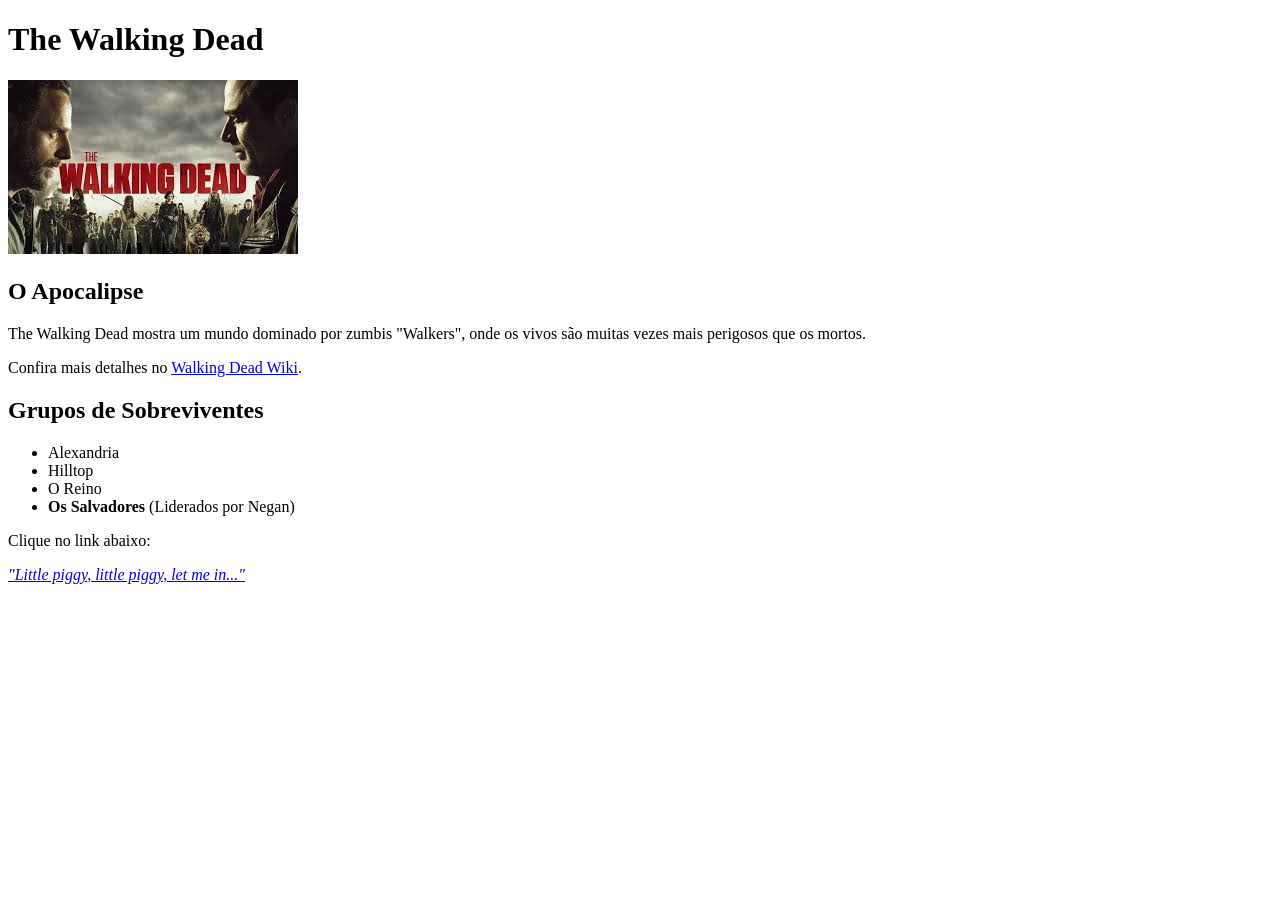
<file: index.html>
<!DOCTYPE html>
<html lang="pt-br">
<head>
    <meta charset="UTF-8">
    <meta name="viewport" content="width=device-width, initial-scale=1.0">
    <link rel="icon" type="image/png" href="img/logo.jpg">
    <title>The Walking Dead - Sobrevivência</title>
</head>
<body>

    <header>
        <h1>The Walking Dead</h1>
        <img src="img/personagens.jpg" alt="Personagens do The Walking Dead">
    </header>

    <main>
        <section id="sobre">
            <h2>O Apocalipse</h2>
            <p>The Walking Dead mostra um mundo dominado por zumbis "Walkers", onde os vivos são muitas vezes mais perigosos que os mortos.</p>
            
            <p>Confira mais detalhes no <a href="https://walkingdead-fandom-com.translate.goog/wiki/The_Walking_Dead_(TV_Series)?_x_tr_sl=en&_x_tr_tl=pt&_x_tr_hl=pt&_x_tr_pto=tc" target="_blank">Walking Dead Wiki</a>.</p>
        </section>

        <section id="grupos">
            <h2>Grupos de Sobreviventes</h2>
            <ul>
                <li>Alexandria</li>
                <li>Hilltop</li>
                <li>O Reino</li>
                <li><strong>Os Salvadores</strong> (Liderados por Negan)</li>
            </ul>
        </section>
    </main>

    <footer>
        <p>Clique no link abaixo:</p>
        <a href="segundapag.html"><em>"Little piggy, little piggy, let me in..."</em></a>
    </footer>

</body>
</html>
</file>
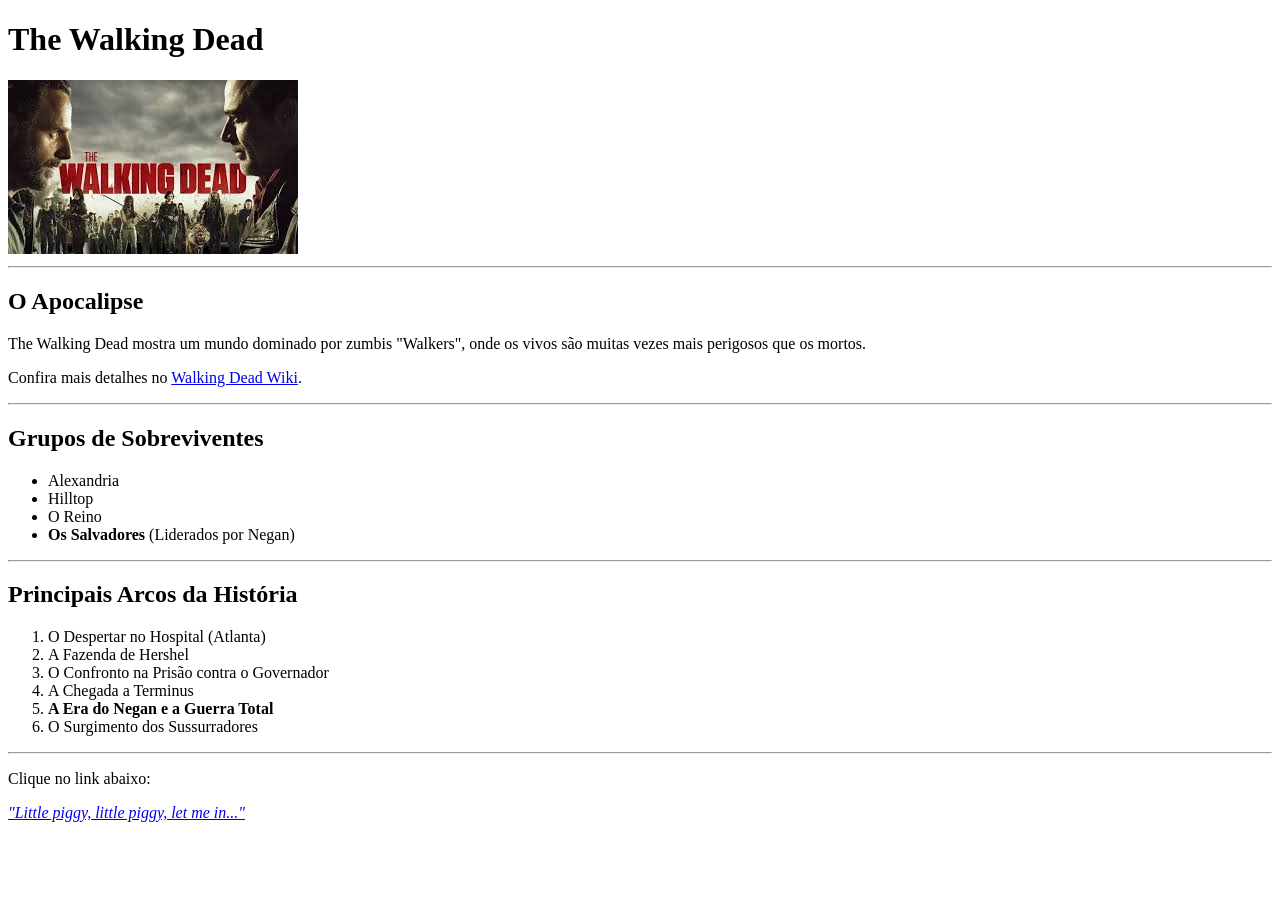
<file: ativ_01/index.html>
<!DOCTYPE html>
<html lang="pt-br">
<head>
    <meta charset="UTF-8">
    <meta name="viewport" content="width=device-width, initial-scale=1.0">
    <link rel="icon" type="image/png" href="img/logo.jpg">
    <title>The Walking Dead - Sobrevivência</title>
</head>
<body>

    <header>
        <h1>The Walking Dead</h1>
        <img src="img/personagens.jpg" alt="Personagens do The Walking Dead">
    </header>

    <hr>

    <main>
        <section id="sobre">
            <h2>O Apocalipse</h2>
            <p>The Walking Dead mostra um mundo dominado por zumbis "Walkers", onde os vivos são muitas vezes mais perigosos que os mortos.</p>
        
            <p>Confira mais detalhes no <a href="https://walkingdead-fandom-com.translate.goog/wiki/The_Walking_Dead_(TV_Series)?_x_tr_sl=en&_x_tr_tl=pt&_x_tr_hl=pt&_x_tr_pto=tc" target="_blank">Walking Dead Wiki</a>.</p>
        </section>

        <hr>

        <section id="grupos">
            <h2>Grupos de Sobreviventes</h2>
            <ul>
                <li>Alexandria</li>
                <li>Hilltop</li>
                <li>O Reino</li>
                <li><strong>Os Salvadores</strong> (Liderados por Negan)</li>
            </ul>
        </section>

        <hr>

        <section id="temporadas">
            <h2>Principais Arcos da História</h2>
            <ol>
                <li>O Despertar no Hospital (Atlanta)</li>
                <li>A Fazenda de Hershel</li>
                <li>O Confronto na Prisão contra o Governador</li>
                <li>A Chegada a Terminus</li>
                <li><strong>A Era do Negan e a Guerra Total</strong></li>
                <li>O Surgimento dos Sussurradores</li>
            </ol>
        </section>
    </main>

    <hr>

    <footer>
        <p>Clique no link abaixo:</p>
        <a href="segundapag.html"><em>"Little piggy, little piggy, let me in..."</em></a>
    </footer>

</body>
</html>
</file>
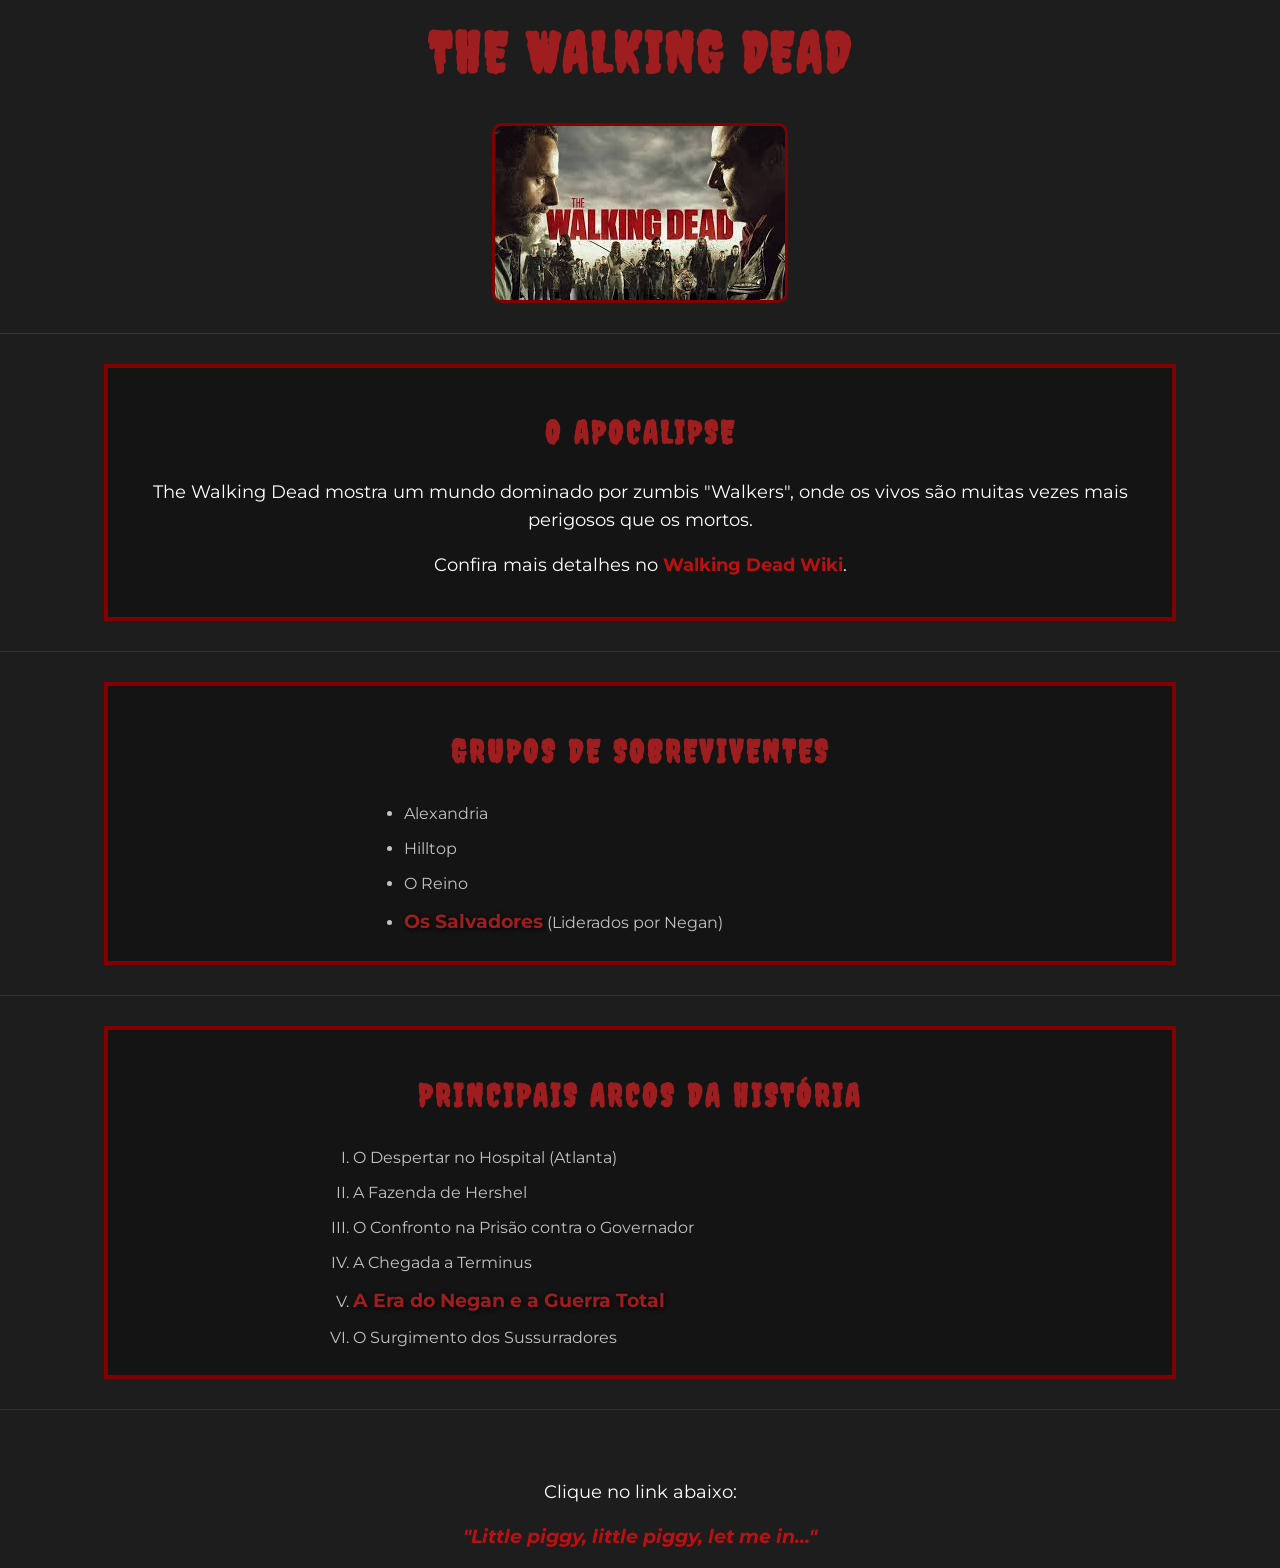
<file: ativ_02/index.html>
<!DOCTYPE html>
<html lang="pt-br">
<head>
    <meta charset="UTF-8">
    <meta name="viewport" content="width=device-width, initial-scale=1.0">
    <link rel="icon" type="image/png" href="img/logo.jpg">
    <link rel="stylesheet" href="style.css">
    <title>The Walking Dead - Sobrevivência</title>
</head>
<body>

    <header>
        <h1>The Walking Dead</h1>
        <img src="img/personagens.jpg" alt="Personagens do The Walking Dead">
    </header>

    <hr>

    <main>
        <section id="sobre">
            <h2>O Apocalipse</h2>
            <p>The Walking Dead mostra um mundo dominado por zumbis "Walkers", onde os vivos são muitas vezes mais perigosos que os mortos.</p>
        
            <p>Confira mais detalhes no <a href="https://walkingdead-fandom-com.translate.goog/wiki/The_Walking_Dead_(TV_Series)?_x_tr_sl=en&_x_tr_tl=pt&_x_tr_hl=pt&_x_tr_pto=tc" target="_blank">Walking Dead Wiki</a>.</p>
        </section>

        <hr>

        <section id="grupos">
            <h2>Grupos de Sobreviventes</h2>
            <ul>
                <li>Alexandria</li>
                <li>Hilltop</li>
                <li>O Reino</li>
                <li><strong class="alerta">Os Salvadores</strong> (Liderados por Negan)</li>
            </ul>
        </section>

        <hr>

        <section id="temporadas">
            <h2>Principais Arcos da História</h2>
            <ol>
                <li>O Despertar no Hospital (Atlanta)</li>
                <li>A Fazenda de Hershel</li>
                <li>O Confronto na Prisão contra o Governador</li>
                <li>A Chegada a Terminus</li>
                <li><strong class="alerta">A Era do Negan e a Guerra Total</strong></li>
                <li>O Surgimento dos Sussurradores</li>
            </ol>
        </section>
    </main>

    <hr>

    <footer>
        <p>Clique no link abaixo:</p>
        <a href="segundapag.html"><em>"Little piggy, little piggy, let me in..."</em></a>
    </footer>

</body>
</html>
</file>
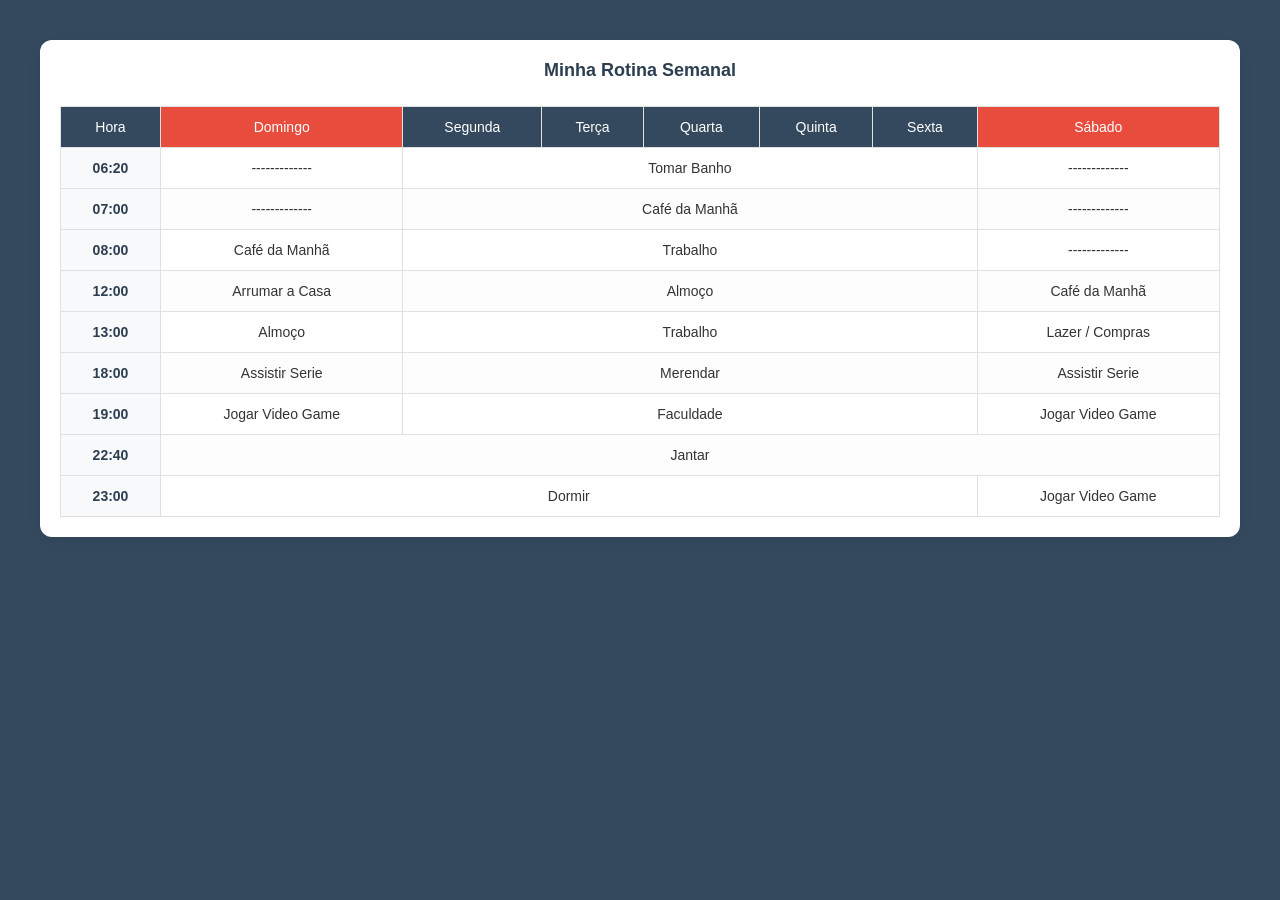
<file: ativ_04/index.html>
<!DOCTYPE html>
<html lang="pt-BR">
<head>
    <meta charset="UTF-8">
    <meta name="viewport" content="width=device-width, initial-scale=1.0">
    <title>Minha Rotina Semanal</title>
    <style>
        * {
            margin: 0;
            padding: 0;
            box-sizing: border-box;
            font-family: 'Segoe UI', Tahoma, Geneva, Verdana, sans-serif;
        }

        body {
            background-color: #34495e;
            padding: 40px 20px;
            color: #333;
        }

        .container {
            max-width: 1200px;
            margin: 0 auto;
            background: #ffffff;
            padding: 20px;
            border-radius: 12px;
            box-shadow: 0 4px 15px rgba(0, 0, 0, 0.05);
        }

        .title {
            text-align: center;
            margin-bottom: 25px;
            color: #2c3e50;
            font-weight: 600;
            font-size: large;
        }

        table {
            width: 100%;
            border-collapse: collapse;
            min-width: 800px;
        }

        th, td {
            border: 1px solid #e0e0e0;
            padding: 12px;
            text-align: center;
            font-size: 14px;
        }

        /* Estilo do Cabeçalho (Dias da Semana) */
        th {
            background-color: #34495e;
            color: white;
            font-weight: 500;
        }

        /* Destaque para o Domingo e Sábado no cabeçalho */
        th.fds {
            background-color: #e74c3c;
        }

        /* Estilo da Coluna de Horas (Esquerda) */
        td.hora {
            background-color: #f8f9fa;
            font-weight: bold;
            color: #2c3e50;
            width: 100px;
        }

        /* Linhas alternadas para facilitar a leitura */
        tr:nth-child(even) td:not(.hora) {
            background-color: #fdfdfd;
        }

        /* Efeito de passar o mouse por cima */
        tr:hover td:not(.hora) {
            background-color: #f1f2f6;
            cursor: pointer;
        }
    </style>
</head>
<body>

<div class="container">
    <div class="title">
        <caption>Minha Rotina Semanal</caption>
    </div>
    
    
    <div class="table-wrapper">
        <table>
            <thead>
                <tr>
                    <th>Hora</th>
                    <th class="fds">Domingo</th>
                    <th>Segunda</th>
                    <th>Terça</th>
                    <th>Quarta</th>
                    <th>Quinta</th>
                    <th>Sexta</th>
                    <th class="fds">Sábado</th>
                </tr>
            </thead>
            <tbody>
                <tr>
                    <td class="hora">06:20</td>
                    <td> ------------- </td>
                    <td colspan="5">Tomar Banho</td>
                    <td> ------------- </td>
                </tr>
                <tr>
                    <td class="hora">07:00</td>
                    <td> ------------- </td>
                    <td colspan="5">Café da Manhã</td>
                    <td> ------------- </td>
                </tr>
                <tr>
                    <td class="hora">08:00</td>
                    <td>Café da Manhã</td>
                    <td colspan="5">Trabalho</td>
                    <td> ------------- </td>
                </tr>
                
                <tr>
                    <td class="hora">12:00</td>
                    <td>Arrumar a Casa</td>
                    <td colspan="5">Almoço</td>
                    <td>Café da Manhã</td>
                </tr>
                <tr>
                    <td class="hora">13:00</td>
                    <td>Almoço</td>
                    <td colspan="5">Trabalho</td>
                    <td>Lazer / Compras</td>
                </tr>
                
                <tr>
                    <td class="hora">18:00</td>
                    <td>Assistir Serie</td>
                    <td colspan="5">Merendar</td>
                    <td>Assistir Serie</td>
                </tr>
                <tr>
                    <td class="hora">19:00</td>
                    <td>Jogar Video Game</td>
                    <td colspan="5">Faculdade</td>
                    <td>Jogar Video Game</td>
                </tr>
                <tr>
                    <td class="hora">22:40</td>
                    <td colspan="7">Jantar</td>
                    
                </tr>
                <tr>
                    <td class="hora">23:00</td>
                    <td colspan="6">Dormir</td>
                    <td>Jogar Video Game</td>
                </tr>
            </tbody>
        </table>
    </div>
</div>

</body>
</html>
</file>
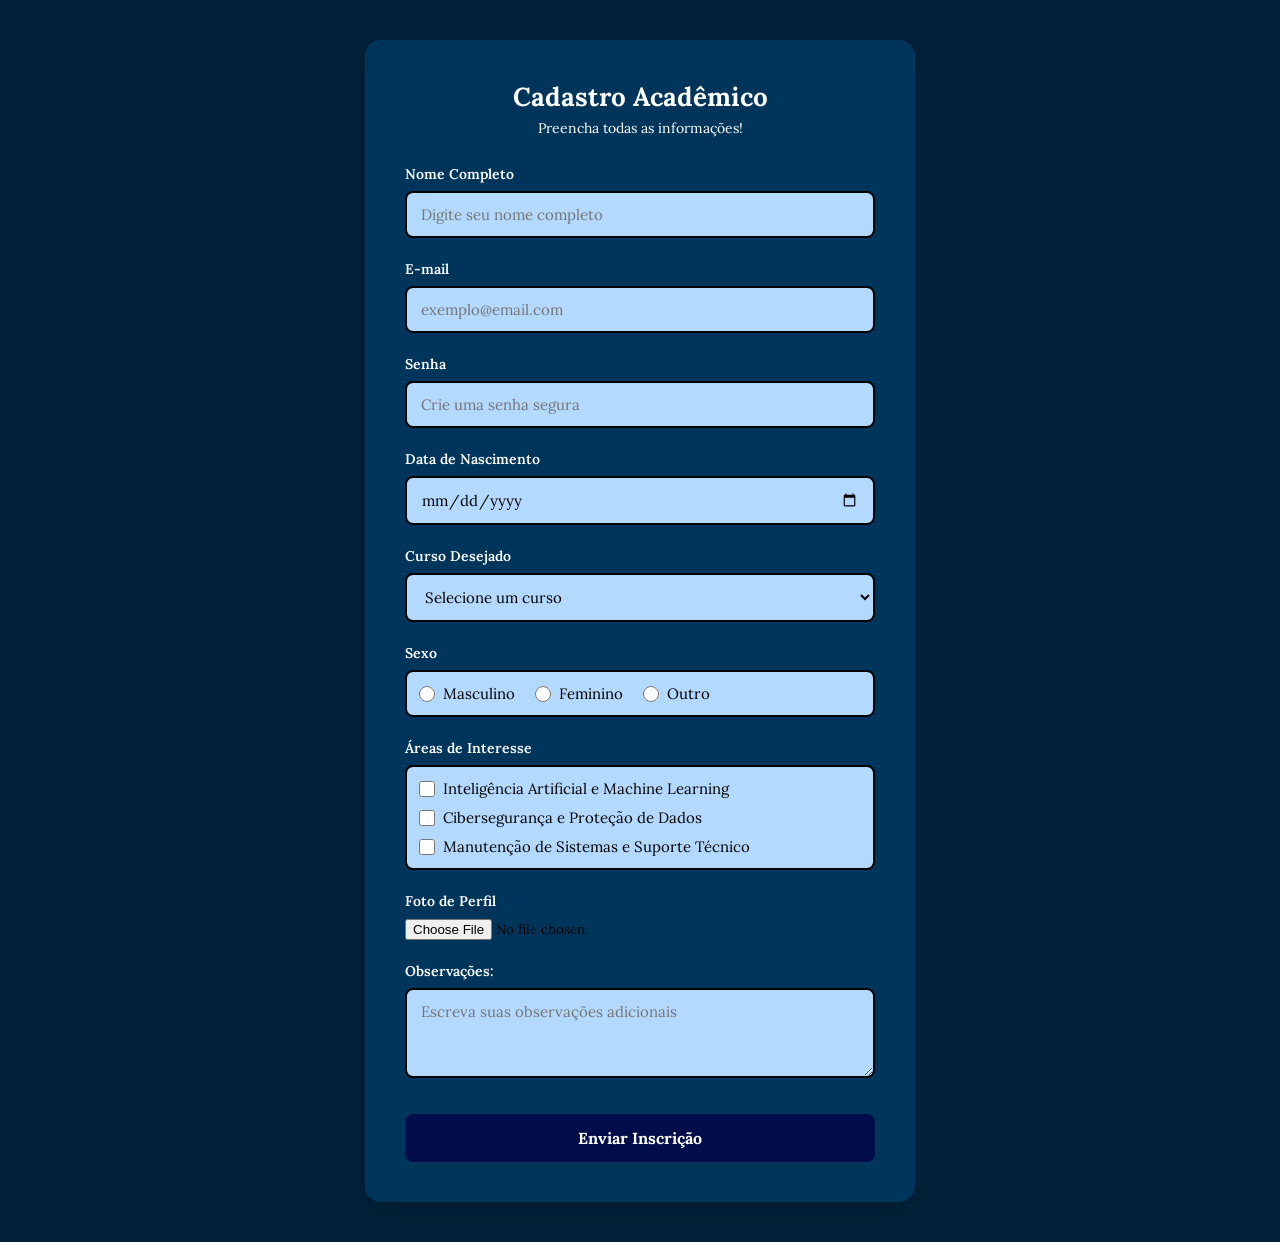
<file: ativ_05/index.html>
<!DOCTYPE html>
<html lang="pt-BR">
<head>
    <meta charset="UTF-8">
    <meta name="viewport" content="width=device-width, initial-scale=1.0">
    <title>Formulário de Inscrição Completo</title>
    <link href="https://fonts.googleapis.com/css2?family=Lora:ital,wght@0,400..700;1,400..700&display=swap" rel="stylesheet">

    
    <style>
        /* Reset padrão */
        * {
            margin: 0;
            padding: 0;
            box-sizing: border-box;
            font-family: 'Lora', serif;
        }

        body {
            background-color: #002138;
            display: flex;
            justify-content: center;
            align-items: flex-start;
            min-height: 100vh;
            padding: 40px 20px;
        }

        /* Container Principal */
        .caixa {
            background-color: #00355b;
            padding: 40px;
            border-radius: 16px;
            box-shadow: 0 10px 30px rgba(0, 0, 0, 0.08);
            width: 100%;
            max-width: 550px;
        }

        .caixa h2 {
            color: #ffffff;
            font-size: 26px;
            text-align: center;
            margin-bottom: 6px;
        }
        
        .caixa p {
            color: #ffffff;
            font-size: 14px;
            text-align: center;
            margin-bottom: 28px;
        }

        /* Campos de Entrada Individuais */
        .campo {
            margin-bottom: 22px;
        }

        .campo label, 
        .titulo {
            display: block;
            margin-bottom: 8px;
            color: #ffffff;
            font-size: 14px;
            font-weight: 600;
        }

        /* Estilização Geral dos inputs */
        .campo input[type="text"],
        .campo input[type="email"],
        .campo input[type="password"],
        .campo input[type="date"],
        .campo select,
        .campo textarea {
            width: 100%;
            padding: 12px 14px;
            border: 2px solid #000000;
            border-radius: 8px;
            font-size: 15px;
            color: #000000;
            outline: none;
            background-color: #b4d9ff;
            transition: all 0.3s ease;
        }

        .campo select,
        .campo input[type="file"] {
            cursor: pointer;
        }

        .campo textarea {
            resize: vertical;
            min-height: 90px;
        }

        /* [FOCUS] Efeito de Foco */
        .campo input:focus, 
        .campo select:focus,
        .campo textarea:focus {
            border-color: #3c3cff;
            background-color: #8ac4ff;
            box-shadow: 0 0 8px rgba(0, 0, 0, 0.3);
        }

        /* Grupos de Opções */
        .grupo {
            margin-bottom: 22px;
        }

        .opcoes {
            display: flex;
            gap: 20px;
            background-color: #b4d9ff;
            padding: 12px;
            border-radius: 8px;
            border: 2px solid #000000;
        }

        .opcoes.coluna {
            flex-direction: column;
            gap: 10px;
            border: 2px solid #000000;
        }

        /* Itens das Opções */
        .item {
            display: flex;
            align-items: center;
            gap: 8px;
            font-size: 15px;
            color: #000000;
            cursor: pointer;
            
        }

        .item input {
            cursor: pointer;
            width: 16px;
            height: 16px;
        }

        /* Botão */
        .botao {
            width: 100%;
            padding: 14px;
            background-color: #010d49;
            border: none;
            border-radius: 8px;
            color: #ffffff;
            font-size: 16px;
            font-weight: bold;
            transition: all 0.2s ease;
            margin-top: 10px;
        }

        /* Efeito no botão */
        .botao:hover {
            background-color: #001998;
            cursor: pointer;
            box-shadow: 0 4px 12px rgba(255, 255, 255, 0.3);
        }

        .botao:active {
            transform: scale(0.99);
        }

        /* Responsividade */
        @media (max-width: 480px) {
            .caixa {
                padding: 24px 16px;
            }
            .opcoes:not(.coluna) {
                flex-direction: column;
                gap: 10px;
            }
        }
    </style>
</head>
<body>

    <div class="caixa">
        <h2>Cadastro Acadêmico</h2>
        <p>Preencha todas as informações! </p>
        <form action="#" method="POST" enctype="multipart/form-data">
            
            <div class="campo">
                <label for="nome">Nome Completo</label>
                <input type="text" id="nome" name="nome" placeholder="Digite seu nome completo" required>
            </div>

            <div class="campo">
                <label for="email">E-mail</label>
                <input type="email" id="email" name="email" placeholder="exemplo@email.com" required>
            </div>

            <div class="campo">
                <label for="senha">Senha</label>
                <input type="password" id="senha" name="senha" placeholder="Crie uma senha segura" required>
            </div>

            <div class="campo">
                <label for="data-nasc">Data de Nascimento</label>
                <input type="date" id="data-nasc" name="data_nascimento" required>
            </div>

            <div class="campo">
                <label for="curso">Curso Desejado</label>
                <select id="curso" name="curso" required>
                    <option value="" disabled selected>Selecione um curso</option>
                    <option value="analise">Análise e Desenvolvimento de Sistemas</option>
                    <option value="ciencia">Ciência da Computação</option>
                    <option value="engenharia">Engenharia de Software</option>
                </select>
            </div>

            <div class="grupo">
                <span class="titulo">Sexo</span>
                <div class="opcoes">
                    <label class="item">
                        <input type="radio" name="sexo" value="masculino" required>
                        Masculino
                    </label>
                    <label class="item">
                        <input type="radio" name="sexo" value="feminino">
                        Feminino
                    </label>
                    <label class="item">
                        <input type="radio" name="sexo" value="outro">
                        Outro
                    </label>
                </div>
            </div>

            <div class="grupo">
                <span class="titulo">Áreas de Interesse</span>
                <div class="opcoes coluna">
                    <label class="item">
                        <input type="checkbox" name="interesses" value="ia">
                        Inteligência Artificial e Machine Learning
                    </label>
                    <label class="item">
                        <input type="checkbox" name="interesses" value="ciber">
                        Cibersegurança e Proteção de Dados
                    </label>
                    <label class="item">
                        <input type="checkbox" name="interesses" value="manutencao">
                        Manutenção de Sistemas e Suporte Técnico
                    </label>
                </div>
            </div>

            <div class="campo">
                <label for="foto">Foto de Perfil</label>
                <input type="file" id="foto" name="foto" accept="image/*" required>
            </div>

            <div class="campo">
                <label for="comentarios">Observações:</label>
                <textarea id="comentarios" name="comentarios" placeholder="Escreva suas observações adicionais"></textarea>
            </div>

            <button type="submit" class="botao">Enviar Inscrição</button>
        </form>
    </div>
</body>
</html>
</file>
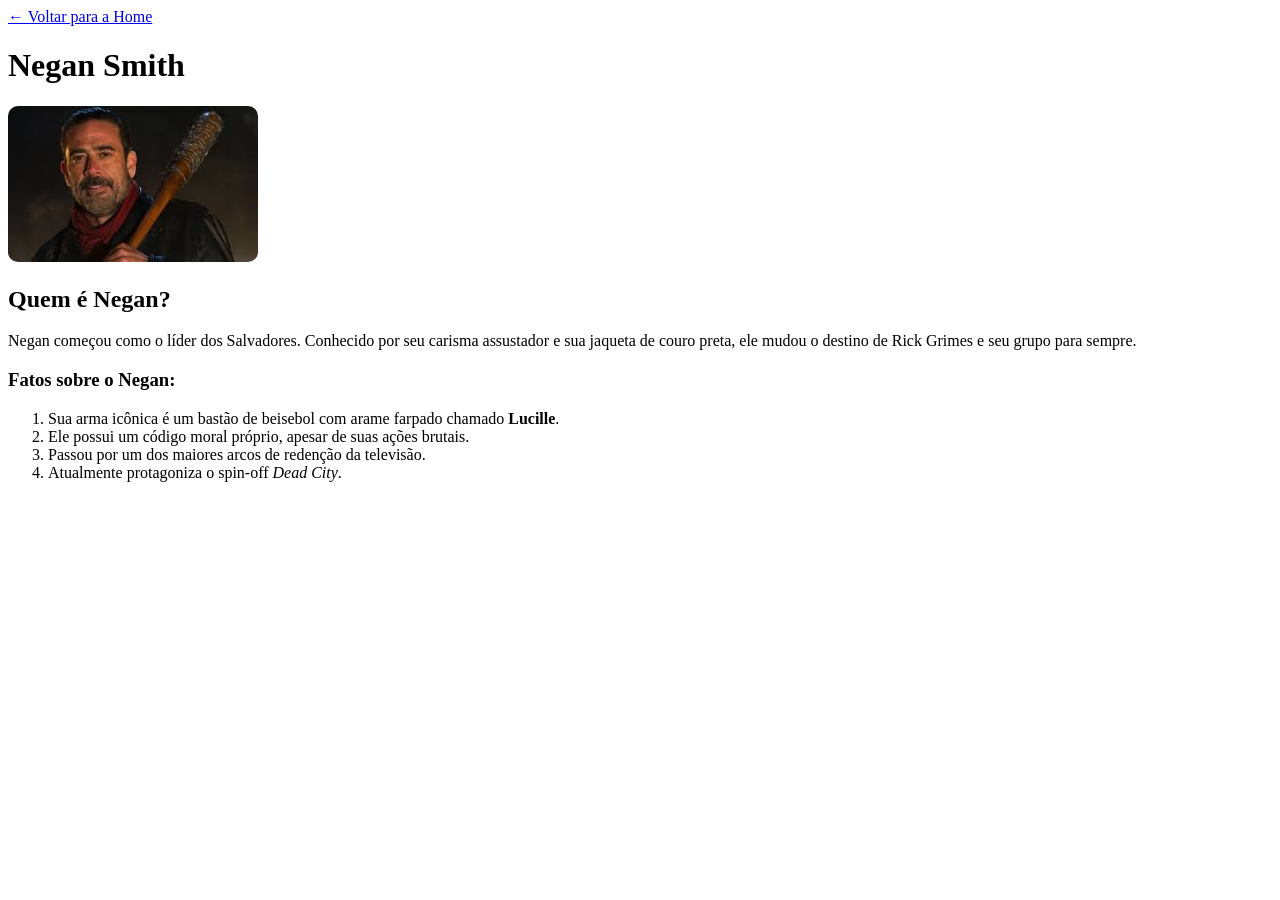
<file: segundapag.html>
<!DOCTYPE html>
<html lang="pt-br">
<head>
    <meta charset="UTF-8">
    <meta name="viewport" content="width=device-width, initial-scale=1.0">
    <link rel="icon" type="image/png" href="img/logo.jpg">
    <title>Negan Smith</title>
</head>
<body>

    <header>
        <nav>
            <a href="index.html">← Voltar para a Home</a>
        </nav>
        <h1>Negan Smith</h1>
    </header>

    <main>
        <article>
            <img src="img/negan.jpg" alt="Negan segurando seu bastão Lucille" style="width: 250px; border-radius: 10px;">
            
            <h2>Quem é Negan?</h2>
            <p>Negan começou como o líder dos Salvadores. Conhecido por seu carisma assustador e sua jaqueta de couro preta, ele mudou o destino de Rick Grimes e seu grupo para sempre.</p>

            <h3>Fatos sobre o Negan:</h3>
            <ol>
                <li>Sua arma icônica é um bastão de beisebol com arame farpado chamado <strong>Lucille</strong>.</li>
                <li>Ele possui um código moral próprio, apesar de suas ações brutais.</li>
                <li>Passou por um dos maiores arcos de redenção da televisão.</li>
                <li>Atualmente protagoniza o spin-off <em>Dead City</em>.</li>
            </ol>
        </article>
    </main>

</body>
</html>
</file>
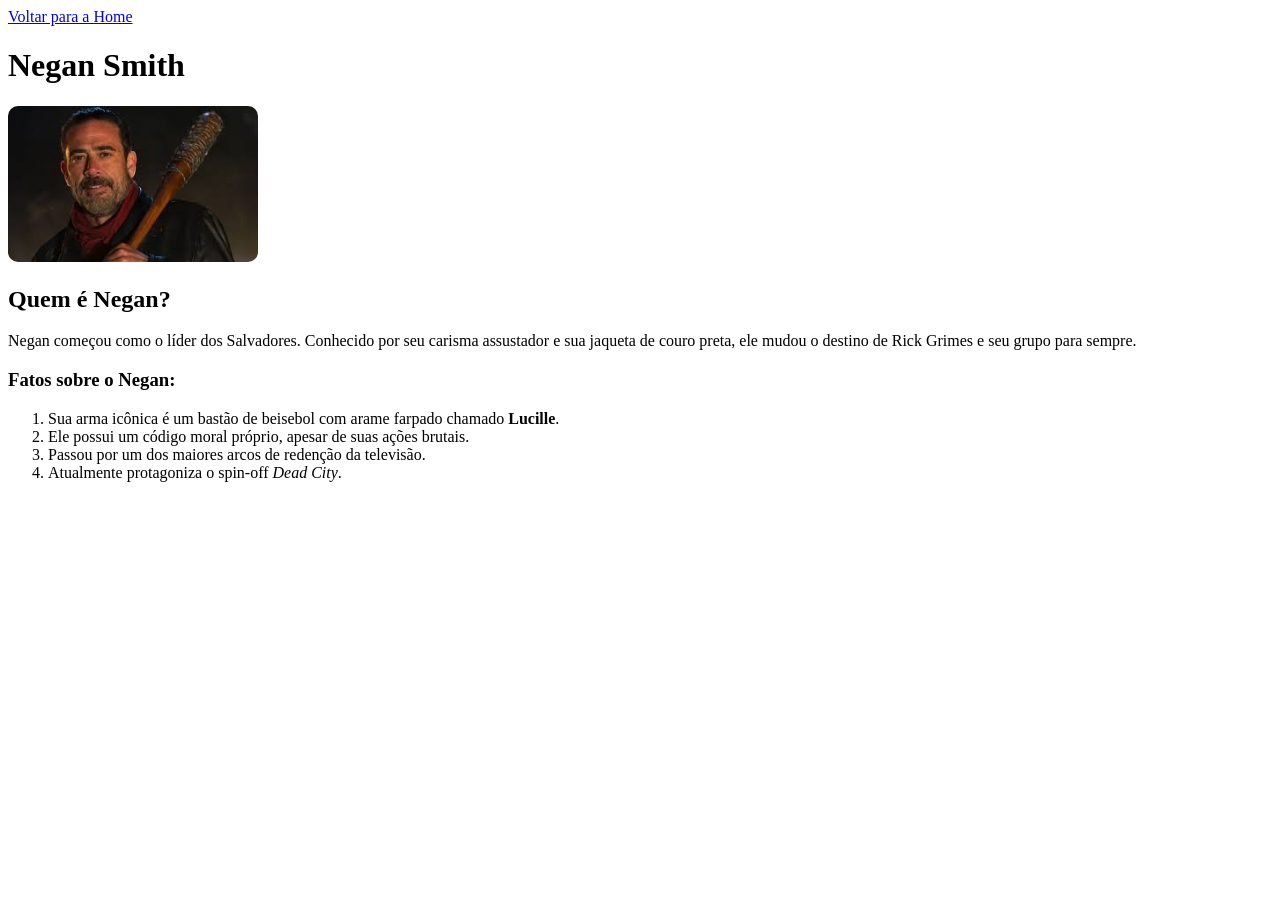
<file: ativ_01/segundapag.html>
<!DOCTYPE html>
<html lang="pt-br">
<head>
    <meta charset="UTF-8">
    <meta name="viewport" content="width=device-width, initial-scale=1.0">
    <link rel="icon" type="image/png" href="img/logo.jpg">
    <title>Negan Smith</title>
</head>
<body>

    <header>
        <nav>
            <a href="index.html">Voltar para a Home</a>
        </nav>
        <h1>Negan Smith</h1>
    </header>

    <main>
        <article>
            <img src="img/negan.jpg" alt="Negan segurando seu bastão Lucille" style="width: 250px; border-radius: 10px;">
            
            <h2>Quem é Negan?</h2>
            <p>Negan começou como o líder dos Salvadores. Conhecido por seu carisma assustador e sua jaqueta de couro preta, ele mudou o destino de Rick Grimes e seu grupo para sempre.</p>

            <h3>Fatos sobre o Negan:</h3>
            <ol>
                <li>Sua arma icônica é um bastão de beisebol com arame farpado chamado <strong>Lucille</strong>.</li>
                <li>Ele possui um código moral próprio, apesar de suas ações brutais.</li>
                <li>Passou por um dos maiores arcos de redenção da televisão.</li>
                <li>Atualmente protagoniza o spin-off <em>Dead City</em>.</li>
            </ol>
        </article>
    </main>

</body>
</html>
</file>
<file: ativ_02/style.css>
@import url('https://fonts.googleapis.com/css2?family=Creepster&family=Montserrat:wght@300;400;700&display=swap');

body {
    /* Cor de fundo */
    background-color: #1d1d1d;
    /* Cor do texto geral */
    color: #ffffff;
     /* Alteração da fonte do site */
    font-family: 'Montserrat', sans-serif;
    margin: 0;
    padding: 0;
}

/* Títulos e subtítulos com cor diferente de preto, fonte do Google Fonts, tamanho e alinhamento */
h1, h2 {
    font-family: 'Creepster', system-ui;
    color: #9E1E20;
    text-align: center;
    text-transform: uppercase;
    letter-spacing: 3px;
}

h1 {
    /* Modificação de tamanho */
    font-size: 3.5rem;
    margin-top: 20px;
}

h2 {
    font-size: 2rem;
}

p {
    font-size: 1.1rem;
    line-height: 1.6;
    text-align: center;
}

/* Estilização dos Links */
a {
    color: #bb1012;
    text-decoration: none;
    font-weight: bold;
    transition: color 0.3s ease;
}

a:hover {
    color: #ffa8a8;
    text-decoration: underline;
}

/* Elemento de Imagem com propriedades do Box Model e Bordas */
img {
    display: block;
    margin: 20px auto;
    max-width: 100%;
    height: auto;
    /* Propriedade de Borda 1: Linha sólida */
    border: 3px solid #830000;
    /* Propriedade de Borda 2: Cantos arredondados */
    border-radius: 10px;
}

hr {
    border: 0;
    height: 1px;
    background: #333333;
    margin: 30px 0;
}

.alerta {
    color: #9E1E20;
    font-size: 1.2rem;
    text-shadow: 1px 1px 5px #000000;
}

#sobre {
    background-color: #141414;
    /* Box Model 1: Largura */
    width: 80%;
    /* Box Model 2: Espaçamento interno */
    padding: 20px;
    /* Box Model 3: Margem externa */
    margin: 0 auto;
    border: 4px solid #830000;
}

#grupos {
    background-color: #141414;
    /* Box Model 1: Largura */
    width: 80%;
    /* Box Model 2: Espaçamento interno */
    padding: 20px;
    /* Box Model 3: Margem externa */
    margin: 0 auto;
    border: 4px solid #830000;
}

#temporadas {
    background-color: #141414;
    /* Box Model 1: Largura */
    width: 80%;
    /* Box Model 2: Espaçamento interno */
    padding: 20px;
    /* Box Model 3: Margem externa */
    margin: 0 auto;
    border: 4px solid #830000;
}

ul, ol, strong {
    color: #c4c1c1;
}

ul {
    /* Estilo do marcador da lista não ordenada */
    list-style-type: disc;
    padding-left: 40px;
    width: 50%;
    margin: 0 auto;
}

ol {
    /* Estilo do marcador mudado para Romano */
    list-style-type: upper-roman;
    padding-left: 40px;
    width: 60%;
    margin: 0 auto;
}

li {
    padding: 8px 0;
    text-align: left;
}

footer {
    text-align: center;
    padding: 20px;
    font-size: 1.2rem;
}
</file>
